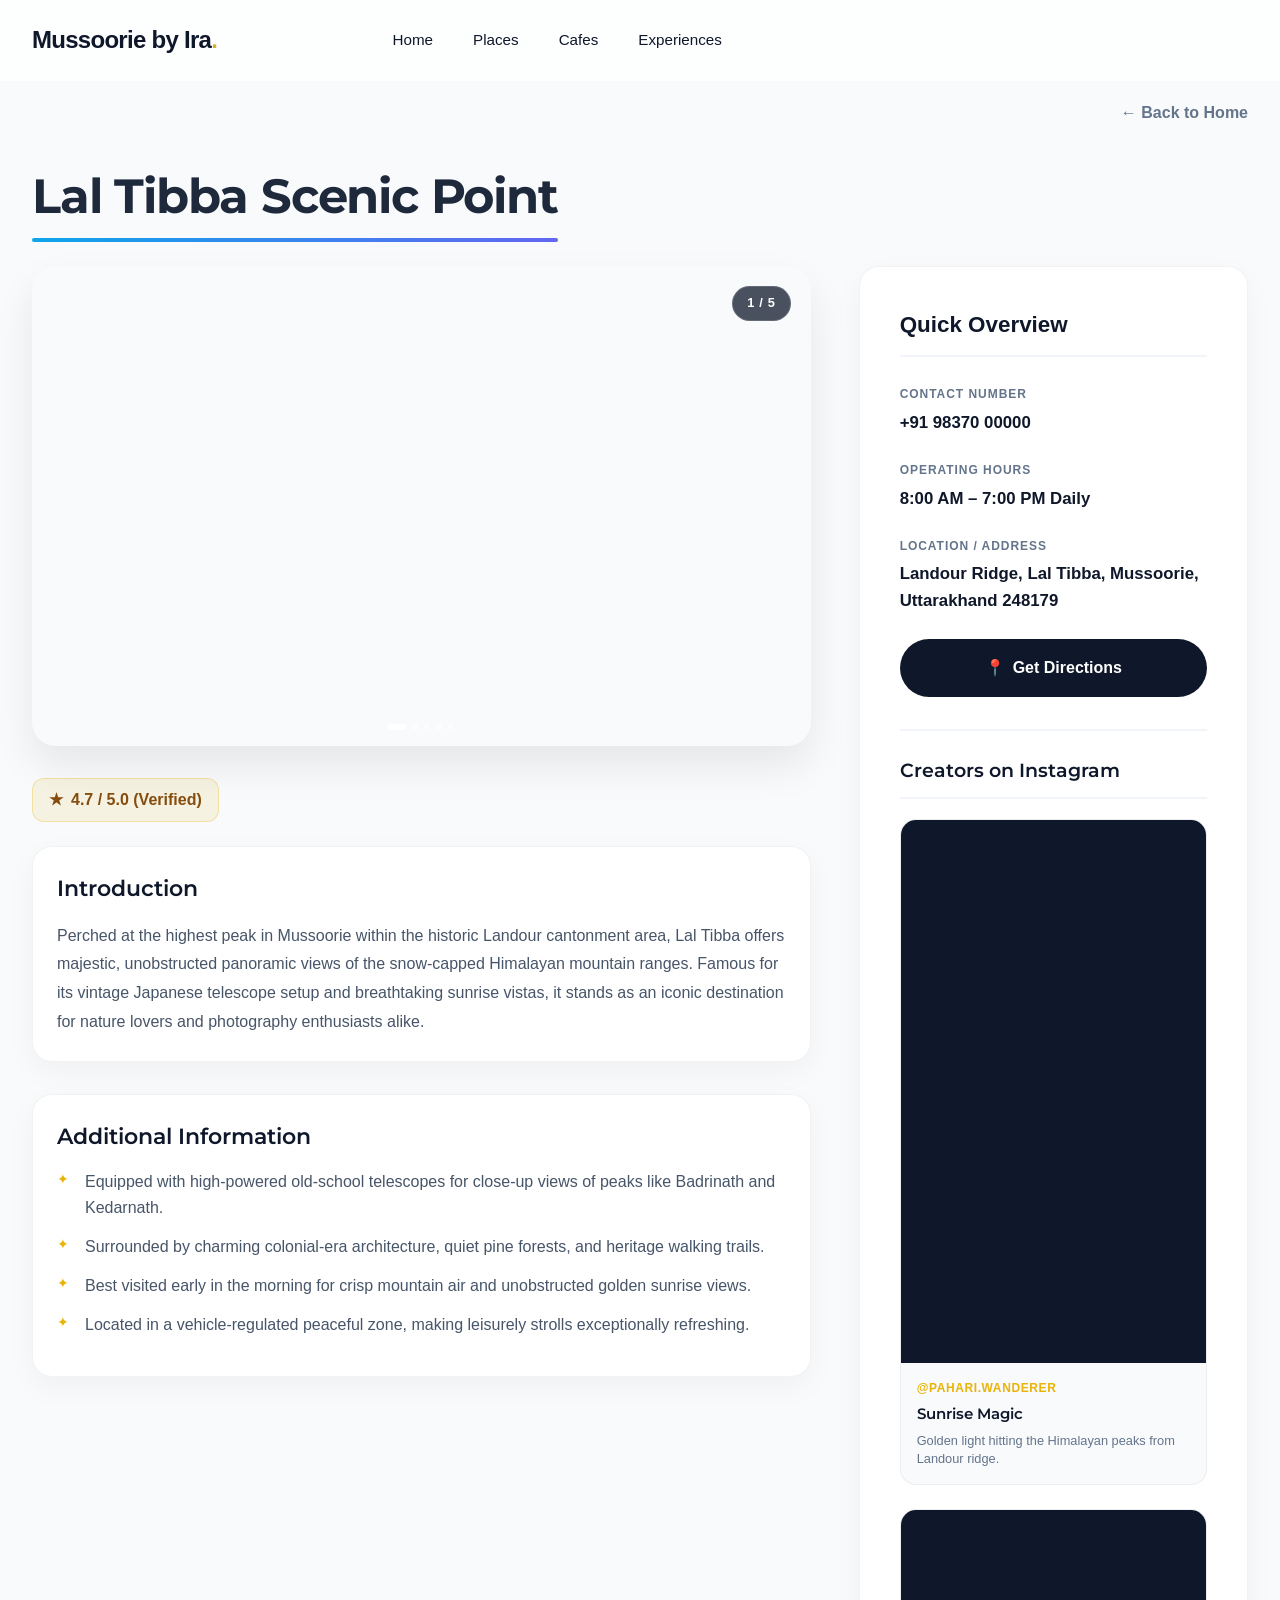
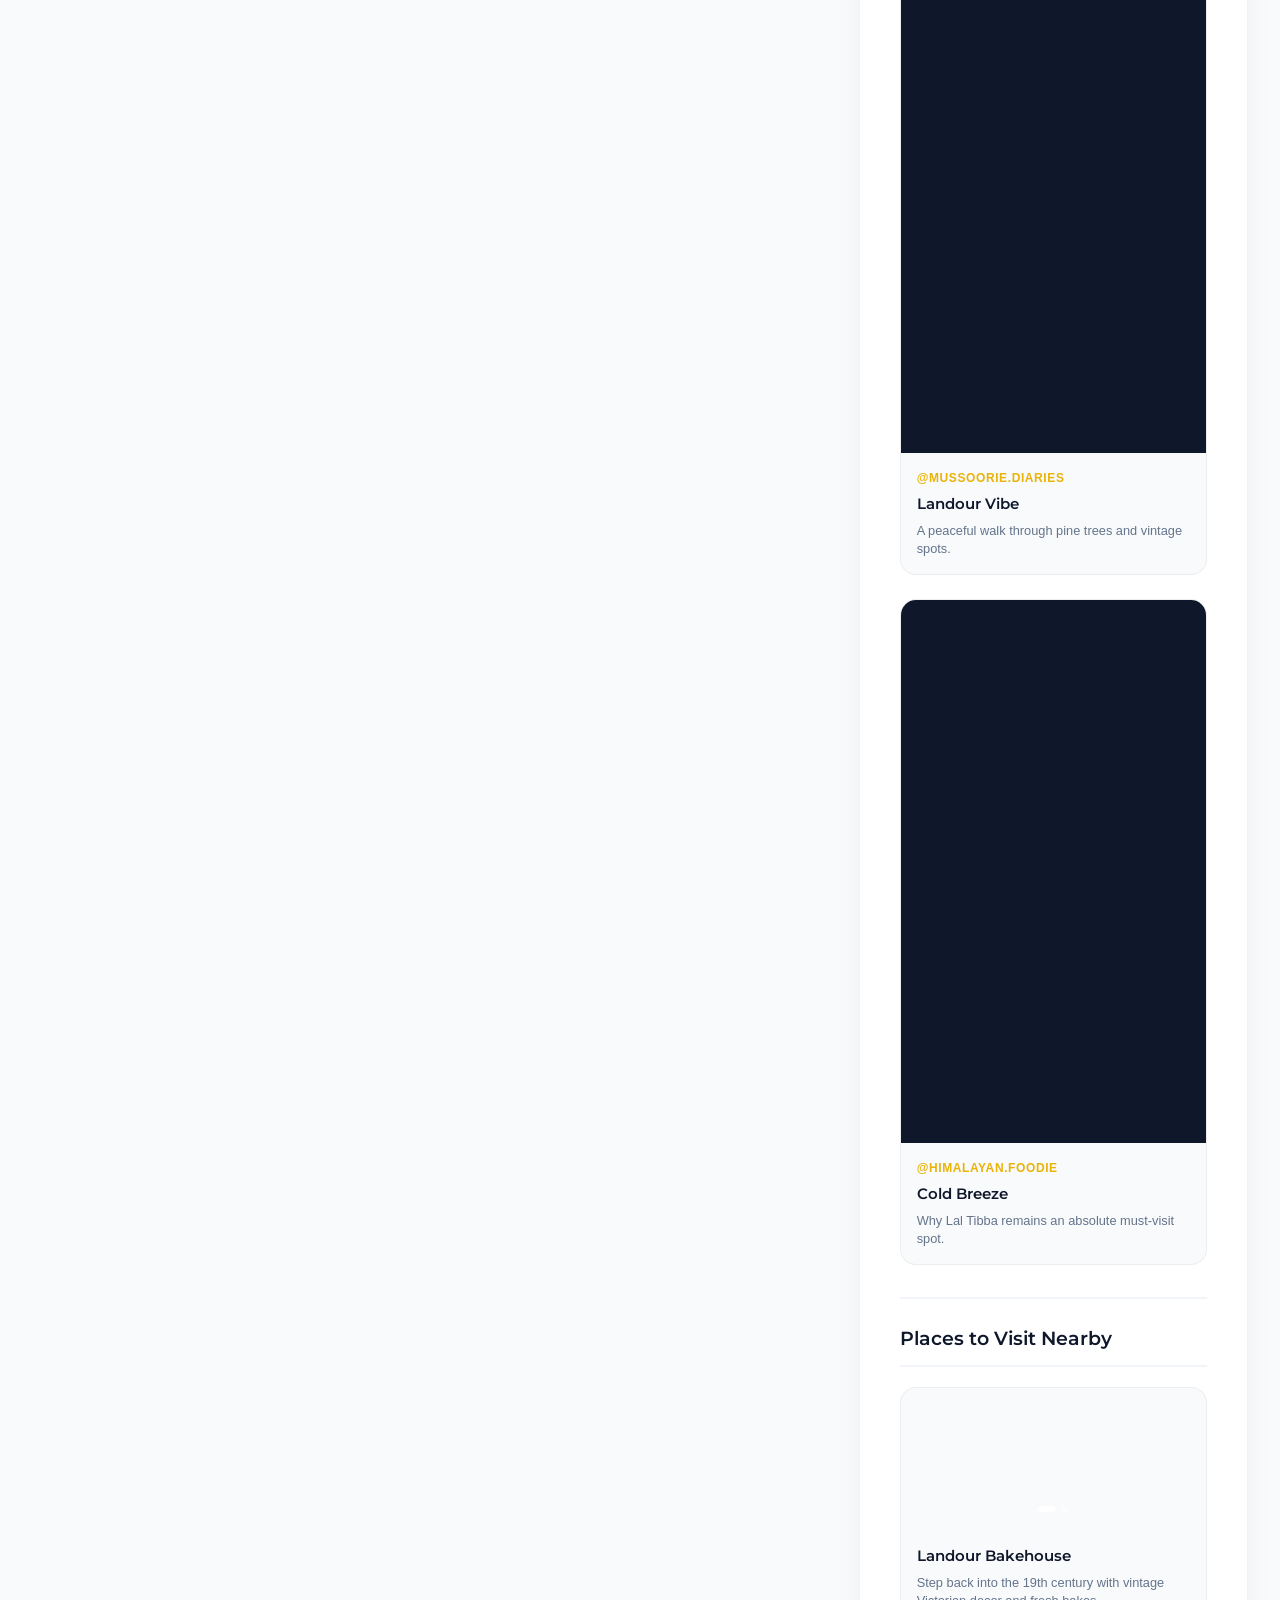
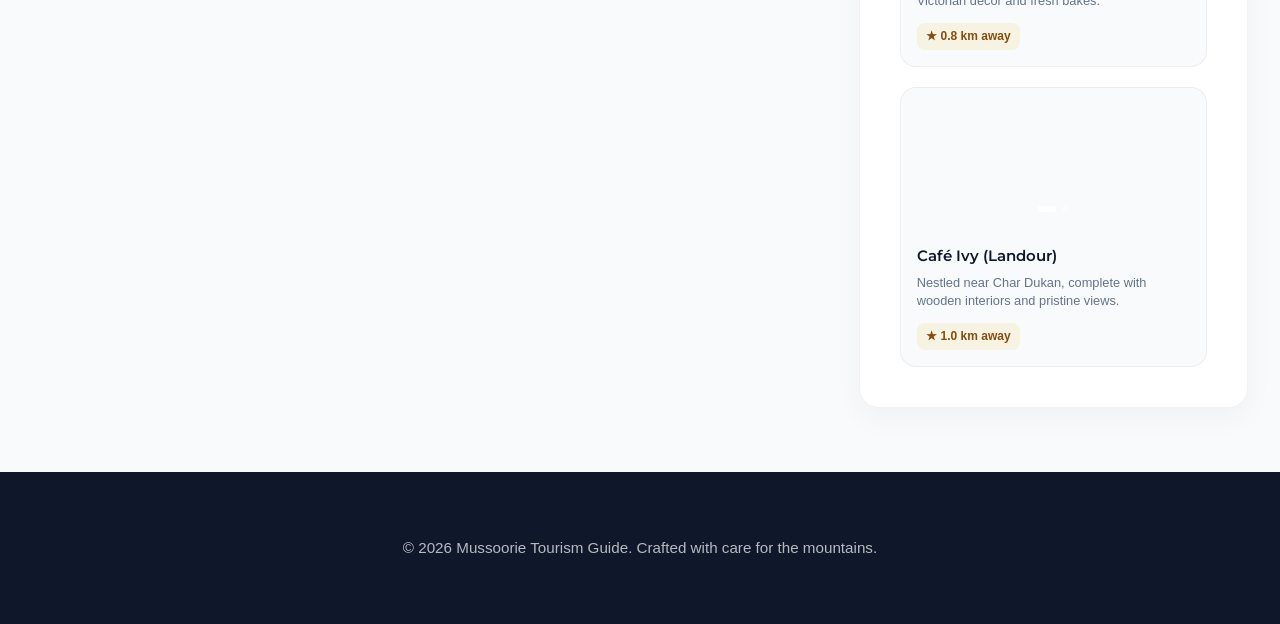
<file: lal-tibba.html>
<!DOCTYPE html>
<html lang="en">
<head>
    <meta charset="UTF-8">
    <meta name="viewport" content="width=device-width, initial-scale=1.0">
    <title>Lal Tibba Scenic Point | Mussoorie Diaries</title>
    <link rel="stylesheet" href="mbistyle.css">
    <link rel="preconnect" href="https://fonts.googleapis.com">
    <link rel="preconnect" href="https://fonts.gstatic.com" crossorigin>
    <link href="https://fonts.googleapis.com/css2?family=Caveat:wght@600;700&family=Montserrat:wght@400;500;600&display=swap" rel="stylesheet">
    <style>
        /* --- DETAIL PAGE CUSTOM STYLING --- */
        .detail-hero {
            padding-top: 100px;
            padding-bottom: 4rem;
        }

        .detail-grid {
            display: grid;
            grid-template-columns: 2fr 1fr;
            gap: 3rem;
            align-items: start;
        }

        .detail-slider-wrapper {
            position: relative;
            height: 480px;
            border-radius: 24px;
            overflow: hidden;
            box-shadow: 0 20px 40px rgba(0, 0, 0, 0.08);
            margin-bottom: 2rem;
            cursor: grab;
            user-select: none;
            -webkit-user-select: none;
        }

        .detail-slider-wrapper:active {
            cursor: grabbing;
        }

        /* Top Right Image Counter Badge */
        .slide-counter {
            position: absolute;
            top: 20px;
            right: 20px;
            background: rgba(15, 23, 42, 0.75);
            backdrop-filter: blur(8px);
            color: #ffffff;
            padding: 0.4rem 0.9rem;
            border-radius: 50px;
            font-size: 0.8rem;
            font-weight: 600;
            letter-spacing: 0.05em;
            z-index: 10;
            border: 1px solid rgba(255, 255, 255, 0.15);
            pointer-events: none;
        }

        .content-card-block {
            background: #ffffff;
            padding: 1.5rem;
            border-radius: 20px;
            box-shadow: 0 10px 30px rgba(0, 0, 0, 0.04);
            border: 1px solid rgba(0, 0, 0, 0.05);
            margin-bottom: 2rem;
        }

        .content-card-block h3 {
            font-size: 1.35rem;
            margin-bottom: 1rem;
            color: #0f172a;
            font-family: 'Montserrat', sans-serif;
            font-weight: 600;
        }

        .styled-list {
            list-style: none;
            padding: 0;
        }

        .styled-list li {
            position: relative;
            padding-left: 1.75rem;
            margin-bottom: 0.85rem;
            color: #475569;
            line-height: 1.6;
        }

        .styled-list li::before {
            content: '✦';
            position: absolute;
            left: 0;
            color: #eab308;
            font-size: 0.85rem;
        }

        .detail-info-card {
            background: #ffffff;
            border-radius: 20px;
            padding: 2.5rem;
            box-shadow: 0 10px 30px rgba(0, 0, 0, 0.04);
            border: 1px solid rgba(0, 0, 0, 0.05);
            position: sticky;
            top: 100px;
        }

        .detail-info-card h3 {
            font-size: 1.4rem;
            margin-bottom: 1.75rem;
            padding-bottom: 0.75rem;
            border-bottom: 2px solid #f1f5f9;
        }

        .info-group {
            margin-bottom: 1.5rem;
        }

        .info-group label {
            font-size: 0.75rem;
            text-transform: uppercase;
            letter-spacing: 0.08em;
            color: #64748b;
            display: block;
            margin-bottom: 0.35rem;
            font-weight: 700;
        }

        .info-group p, .info-group a {
            font-size: 1.05rem;
            font-weight: 600;
            color: #0f172a;
            text-decoration: none;
        }

        .info-group a:hover {
            color: #eab308;
        }

        .rating-badge-large {
            display: inline-flex;
            align-items: center;
            gap: 0.5rem;
            background: rgba(234, 179, 8, 0.1);
            border: 1px solid rgba(234, 179, 8, 0.3);
            padding: 0.5rem 1rem;
            border-radius: 12px;
            font-weight: 700;
            color: #854d0e;
            margin-bottom: 1.5rem;
        }

        .btn-directions {
            display: flex;
            align-items: center;
            justify-content: center;
            gap: 0.5rem;
            width: 100%;
            padding: 1rem 1.5rem;
            background: #0f172a;
            color: #ffffff;
            border-radius: 50px;
            font-weight: 600;
            transition: all 0.3s ease;
            margin-top: 1.5rem;
            text-decoration: none;
        }

        .btn-directions:hover {
            background: #eab308;
            color: #0f172a;
            transform: translateY(-2px);
        }

        .back-link {
            display: block;
            margin-left: auto;
            width: fit-content;
            margin-bottom: 2rem;
            font-weight: 600;
            color: #64748b;
            text-decoration: none;
            transition: color 0.3s ease;
        }

        .back-link:hover {
            color: #0f172a;
        }

        /* --- Influencer Videos Sidebar Styles --- */
        .sidebar-influencer-section {
            margin-top: 2rem;
            padding-top: 1.5rem;
            border-top: 2px solid #f1f5f9;
        }

        .sidebar-influencer-section h3 {
            font-size: 1.2rem;
            margin-bottom: 1.25rem;
            color: #0f172a;
            font-family: 'Montserrat', sans-serif;
            font-weight: 600;
        }

        .sidebar-influencer-grid {
            display: flex;
            flex-direction: column;
            gap: 1.5rem;
        }

        .sidebar-influencer-card {
            background: #f8fafc;
            border-radius: 16px;
            overflow: hidden;
            border: 1px solid rgba(0, 0, 0, 0.05);
            display: flex;
            flex-direction: column;
        }

        .sidebar-video-wrapper {
            position: relative;
            width: 100%;
            padding-top: 177.78%; /* 9:16 Aspect ratio for Reels */
            background: #0f172a;
        }

        .sidebar-video-wrapper iframe,
        .sidebar-video-wrapper video {
            position: absolute;
            top: 0;
            left: 0;
            width: 100%;
            height: 100%;
            object-fit: cover;
            border: none;
        }

        .sidebar-influencer-body {
            padding: 1rem;
        }

        .sidebar-influencer-handle {
            font-size: 0.75rem;
            font-weight: 700;
            color: #eab308;
            text-transform: uppercase;
            letter-spacing: 0.05em;
            margin-bottom: 0.25rem;
            display: block;
        }

        .sidebar-influencer-body h4 {
            font-size: 0.95rem;
            color: #0f172a;
            margin-bottom: 0.35rem;
            font-family: 'Montserrat', sans-serif;
            font-weight: 600;
        }

        .sidebar-influencer-body p {
            font-size: 0.8rem;
            color: #64748b;
            line-height: 1.4;
        }

        /* --- Sidebar Nearby Section Styles --- */
        .sidebar-nearby-section {
            margin-top: 2rem;
            padding-top: 1.5rem;
            border-top: 2px solid #f1f5f9;
        }

        .sidebar-nearby-section h3 {
            font-size: 1.2rem;
            margin-bottom: 1.25rem;
            color: #0f172a;
            font-family: 'Montserrat', sans-serif;
            font-weight: 600;
        }

        .sidebar-nearby-grid {
            display: flex;
            flex-direction: column;
            gap: 1.25rem;
        }

        .sidebar-nearby-card {
            background: #f8fafc;
            border-radius: 16px;
            overflow: hidden;
            border: 1px solid rgba(0, 0, 0, 0.05);
            text-decoration: none;
            display: flex;
            flex-direction: column;
            transition: transform 0.3s ease, box-shadow 0.3s ease;
        }

        .sidebar-nearby-card:hover {
            transform: translateY(-2px);
            box-shadow: 0 10px 20px rgba(0, 0, 0, 0.05);
        }

        .sidebar-nearby-img-wrapper {
            position: relative;
            height: 140px;
            width: 100%;
        }

        .sidebar-nearby-body {
            padding: 1rem;
        }

        .sidebar-nearby-body h4 {
            font-size: 0.95rem;
            color: #0f172a;
            margin-bottom: 0.35rem;
            font-family: 'Montserrat', sans-serif;
            font-weight: 600;
        }

        .sidebar-nearby-body p {
            font-size: 0.8rem;
            color: #64748b;
            line-height: 1.4;
            margin-bottom: 0.75rem;
        }

        .sidebar-nearby-tag {
            font-size: 0.75rem;
            font-weight: 700;
            color: #854d0e;
            background: rgba(234, 179, 8, 0.1);
            padding: 0.25rem 0.6rem;
            border-radius: 8px;
            display: inline-flex;
            align-items: center;
            gap: 0.3rem;
        }

        @media (max-width: 968px) {
            .detail-grid {
                grid-template-columns: 1fr;
            }
            .detail-slider-wrapper {
                height: 350px;
            }
        }
    </style>
</head>
<body>

    <header class="glass-nav">
        <div class="nav-container">
            <a href="index.html" class="logo">Mussoorie by Ira<span>.</span></a>
            <nav class="nav-links" id="navLinks">
                <a href="index.html#hero">Home</a>
                <a href="index.html#places">Places</a>
                <a href="index.html#cafes">Cafes</a>
                <a href="index.html#experiences">Experiences</a>
            </nav>
            
                <span></span>
                <span></span>
                <span></span>
            </button>
        </div>
    </header>

    <main class="detail-hero container">
        
        <a href="mbiindex.html#places" class="back-link">
            ← Back to Home
        </a>

        <h1 style="font-size: clamp(2.25rem, 4vw, 3rem); margin-bottom: 1.5rem; font-family: 'Montserrat', sans-serif; font-weight: 700; color: #1e293b; letter-spacing: -0.025em; position: relative; display: inline-block; padding-bottom: 0.5rem;">
            Lal Tibba Scenic Point
            <span style="position: absolute; bottom: 0; left: 0; width: 100%; height: 4px; background: linear-gradient(to right, #0ea5e9, #6366f1); border-radius: 9999px;"></span>
            </h1>

        <div class="detail-grid">
            
            <div>
                <div class="detail-slider-wrapper multi-slider" data-card-slider data-auto-slide="3000" data-ping-pong="true">
                    <div class="slide-counter"><span class="current-slide">1</span> / <span class="total-slides">5</span></div>
                    <div class="slide-img active" style="background-image: url('https://images.unsplash.com/photo-1626621341517-bbf3d9990a23?auto=format&fit=crop&w=1200&q=80');"></div>
                    <div class="slide-img" style="background-image: url('https://images.unsplash.com/photo-1542314831-068cd1dbfeeb?auto=format&fit=crop&w=1200&q=80');"></div>
                    <div class="slide-img" style="background-image: url('https://images.unsplash.com/photo-1554118811-1e0d58224f24?auto=format&fit=crop&w=1200&q=80');"></div>
                    <div class="slide-img" style="background-image: url('https://images.unsplash.com/photo-1501339847302-ac426a4a7cbb?auto=format&fit=crop&w=1200&q=80');"></div>
                    <div class="slide-img" style="background-image: url('https://images.unsplash.com/photo-1464822759023-fed622ff2c3b?auto=format&fit=crop&w=1200&q=80');"></div>
                    <div class="card-slider-dots">
                        <span class="card-dot active"></span>
                        <span class="card-dot"></span>
                        <span class="card-dot"></span>
                        <span class="card-dot"></span>
                        <span class="card-dot"></span>
                    </div>
                </div>

                <div class="rating-badge-large">
                    <span>★</span> 4.7 / 5.0 (Verified)
                </div>
                
                <div class="content-card-block">
                    <h3>Introduction</h3>
                    <p style="color: #475569; line-height: 1.8;">
                        Perched at the highest peak in Mussoorie within the historic Landour cantonment area, Lal Tibba offers majestic, unobstructed panoramic views of the snow-capped Himalayan mountain ranges. Famous for its vintage Japanese telescope setup and breathtaking sunrise vistas, it stands as an iconic destination for nature lovers and photography enthusiasts alike.
                    </p>
                </div>

                <div class="content-card-block">
                    <h3>Additional Information</h3>
                    <ul class="styled-list">
                        <li>Equipped with high-powered old-school telescopes for close-up views of peaks like Badrinath and Kedarnath.</li>
                        <li>Surrounded by charming colonial-era architecture, quiet pine forests, and heritage walking trails.</li>
                        <li>Best visited early in the morning for crisp mountain air and unobstructed golden sunrise views.</li>
                        <li>Located in a vehicle-regulated peaceful zone, making leisurely strolls exceptionally refreshing.</li>
                    </ul>
                </div>
            </div>

            <div>
                <div class="detail-info-card">
                    <h3>Quick Overview</h3>
                    
                    <div class="info-group">
                        <label>Contact Number</label>
                        <a href="tel:+919837000000">+91 98370 00000</a>
                    </div>

                    <div class="info-group">
                        <label>Operating Hours</label>
                        <p>8:00 AM – 7:00 PM Daily</p>
                    </div>

                    <div class="info-group">
                        <label>Location / Address</label>
                        <p>Landour Ridge, Lal Tibba, Mussoorie, Uttarakhand 248179</p>
                    </div>

                    <a href="https://maps.google.com/?q=Lal+Tibba+Mussoorie" target="_blank" class="btn-directions">
                        <span>📍</span> Get Directions
                    </a>

                    <div class="sidebar-influencer-section">
                        <h3>Creators on Instagram</h3>
                        <div class="sidebar-influencer-grid">
                            <div class="sidebar-influencer-card">
                                <div class="sidebar-video-wrapper">
                                    <iframe src="https://www.instagram.com/p/C-example1/embed" allowfullscreen></iframe>
                                </div>
                                <div class="sidebar-influencer-body">
                                    <span class="sidebar-influencer-handle">@pahari.wanderer</span>
                                    <h4>Sunrise Magic</h4>
                                    <p>Golden light hitting the Himalayan peaks from Landour ridge.</p>
                                </div>
                            </div>

                            <div class="sidebar-influencer-card">
                                <div class="sidebar-video-wrapper">
                                    <iframe src="https://www.instagram.com/p/C-example2/embed" allowfullscreen></iframe>
                                </div>
                                <div class="sidebar-influencer-body">
                                    <span class="sidebar-influencer-handle">@mussoorie.diaries</span>
                                    <h4>Landour Vibe</h4>
                                    <p>A peaceful walk through pine trees and vintage spots.</p>
                                </div>
                            </div>

                            <div class="sidebar-influencer-card">
                                <div class="sidebar-video-wrapper">
                                    <iframe src="https://www.instagram.com/p/C-example3/embed" allowfullscreen></iframe>
                                </div>
                                <div class="sidebar-influencer-body">
                                    <span class="sidebar-influencer-handle">@himalayan.foodie</span>
                                    <h4>Cold Breeze</h4>
                                    <p>Why Lal Tibba remains an absolute must-visit spot.</p>
                                </div>
                            </div>
                        </div>
                    </div>

                    <!-- Places to Visit Nearby Section Added After Instagram Videos -->
                    <div class="sidebar-nearby-section">
                        <h3>Places to Visit Nearby</h3>
                        <div class="sidebar-nearby-grid">
                            <a href="landour-bakehouse.html" class="sidebar-nearby-card card-link" data-card-slider>
                                <div class="sidebar-nearby-img-wrapper multi-slider">
                                    <div class="slide-img active" style="background-image: url('https://images.unsplash.com/photo-1554118811-1e0d58224f24?auto=format&fit=crop&w=600&q=80');"></div>
                                    <div class="slide-img" style="background-image: url('https://images.unsplash.com/photo-1501339847302-ac426a4a7cbb?auto=format&fit=crop&w=600&q=80');"></div>
                                    <div class="card-slider-dots">
                                        <span class="card-dot active"></span>
                                        <span class="card-dot"></span>
                                    </div>
                                </div>
                                <div class="sidebar-nearby-body">
                                    <h4>Landour Bakehouse</h4>
                                    <p>Step back into the 19th century with vintage Victorian decor and fresh bakes.</p>
                                    <span class="sidebar-nearby-tag">★ 0.8 km away</span>
                                </div>
                            </a>

                            <a href="cafe-ivy.html" class="sidebar-nearby-card card-link" data-card-slider>
                                <div class="sidebar-nearby-img-wrapper multi-slider">
                                    <div class="slide-img active" style="background-image: url('https://images.unsplash.com/photo-1442512595331-e89e73853f31?auto=format&fit=crop&w=600&q=80');"></div>
                                    <div class="slide-img" style="background-image: url('https://images.unsplash.com/photo-1594897030264-ab7d87efc473?auto=format&fit=crop&w=600&q=80');"></div>
                                    <div class="card-slider-dots">
                                        <span class="card-dot active"></span>
                                        <span class="card-dot"></span>
                                    </div>
                                </div>
                                <div class="sidebar-nearby-body">
                                    <h4>Café Ivy (Landour)</h4>
                                    <p>Nestled near Char Dukan, complete with wooden interiors and pristine views.</p>
                                    <span class="sidebar-nearby-tag">★ 1.0 km away</span>
                                </div>
                            </a>
                        </div>
                    </div>

                </div>
            </div>

        </div>

    </main>

    <footer>
        <div class="container">
            <p>© 2026 Mussoorie Tourism Guide. Crafted with care for the mountains.</p>
        </div>
    </footer>

    <script>
        document.addEventListener('DOMContentLoaded', () => {
            const sliders = document.querySelectorAll('[data-card-slider]');

            sliders.forEach(slider => {
                const slides = slider.querySelectorAll('.slide-img');
                const dots = slider.querySelectorAll('.card-dot, .card-slider-dots span');
                const counterCurrent = slider.querySelector('.current-slide');
                const totalSlidesEl = slider.querySelector('.total-slides');
                
                if (totalSlidesEl) {
                    totalSlidesEl.textContent = slides.length;
                }

                if (slides.length <= 1) return;

                let currentIndex = 0;
                let direction = 1; // 1 for forward, -1 for reverse
                let autoSlideInterval = null;
                const intervalTime = parseInt(slider.getAttribute('data-auto-slide')) || 3000;
                const isPingPong = slider.getAttribute('data-ping-pong') === 'true';

                function goToSlide(index) {
                    slides[currentIndex].classList.remove('active');
                    if (dots[currentIndex]) dots[currentIndex].classList.remove('active');

                    currentIndex = index;

                    slides[currentIndex].classList.add('active');
                    if (dots[currentIndex]) dots[currentIndex].classList.add('active');

                    if (counterCurrent) {
                        counterCurrent.textContent = currentIndex + 1;
                    }
                }

                function nextSlide() {
                    if (isPingPong) {
                        if (currentIndex + direction >= slides.length) {
                            direction = -1;
                        } else if (currentIndex + direction < 0) {
                            direction = 1;
                        }
                        goToSlide(currentIndex + direction);
                    } else {
                        let nextIndex = (currentIndex + 1) % slides.length;
                        goToSlide(nextIndex);
                    }
                }

                function startAutoSlide() {
                    if (autoSlideInterval) clearInterval(autoSlideInterval);
                    autoSlideInterval = setInterval(nextSlide, intervalTime);
                }

                function stopAutoSlide() {
                    if (autoSlideInterval) {
                        clearInterval(autoSlideInterval);
                        autoSlideInterval = null;
                    }
                }

                // Initialize auto slide
                startAutoSlide();

                // Pause on hover
                slider.addEventListener('mouseenter', stopAutoSlide);
                slider.addEventListener('mouseleave', startAutoSlide);

                // Manual Drag / Swipe support
                let startX = 0;
                let isDragging = false;

                slider.addEventListener('mousedown', (e) => {
                    isDragging = true;
                    startX = e.clientX;
                    stopAutoSlide();
                });

                window.addEventListener('mouseup', () => {
                    if (isDragging) {
                        isDragging = false;
                        startAutoSlide();
                    }
                });

                slider.addEventListener('mousemove', (e) => {
                    if (!isDragging) return;
                    const currentX = e.clientX;
                    const diff = startX - currentX;

                    if (Math.abs(diff) > 50) {
                        if (diff > 0) {
                            // Swiped Left -> Next Slide
                            let nextIndex = isPingPong ? 
                                (currentIndex + 1 < slides.length ? currentIndex + 1 : currentIndex) : 
                                (currentIndex + 1) % slides.length;
                            if(isPingPong && currentIndex === slides.length - 1) direction = -1;
                            goToSlide(nextIndex);
                        } else {
                            // Swiped Right -> Previous Slide
                            let prevIndex = isPingPong ? 
                                (currentIndex - 1 >= 0 ? currentIndex - 1 : currentIndex) : 
                                (currentIndex - 1 + slides.length) % slides.length;
                            if(isPingPong && currentIndex === 0) direction = 1;
                            goToSlide(prevIndex);
                        }
                        isDragging = false; // reset to prevent multi-triggering per drag
                    }
                });

                // Touch support for Mobile
                slider.addEventListener('touchstart', (e) => {
                    startX = e.touches[0].clientX;
                    stopAutoSlide();
                });

                slider.addEventListener('touchend', (e) => {
                    const endX = e.changedTouches[0].clientX;
                    const diff = startX - endX;

                    if (Math.abs(diff) > 40) {
                        if (diff > 0) {
                            let nextIndex = isPingPong ? 
                                (currentIndex + 1 < slides.length ? currentIndex + 1 : currentIndex) : 
                                (currentIndex + 1) % slides.length;
                            goToSlide(nextIndex);
                        } else {
                            let prevIndex = isPingPong ? 
                                (currentIndex - 1 >= 0 ? currentIndex - 1 : currentIndex) : 
                                (currentIndex - 1 + slides.length) % slides.length;
                            goToSlide(prevIndex);
                        }
                    }
                    startAutoSlide();
                });
            });
        });
    </script>
</body>
</html>
</file>
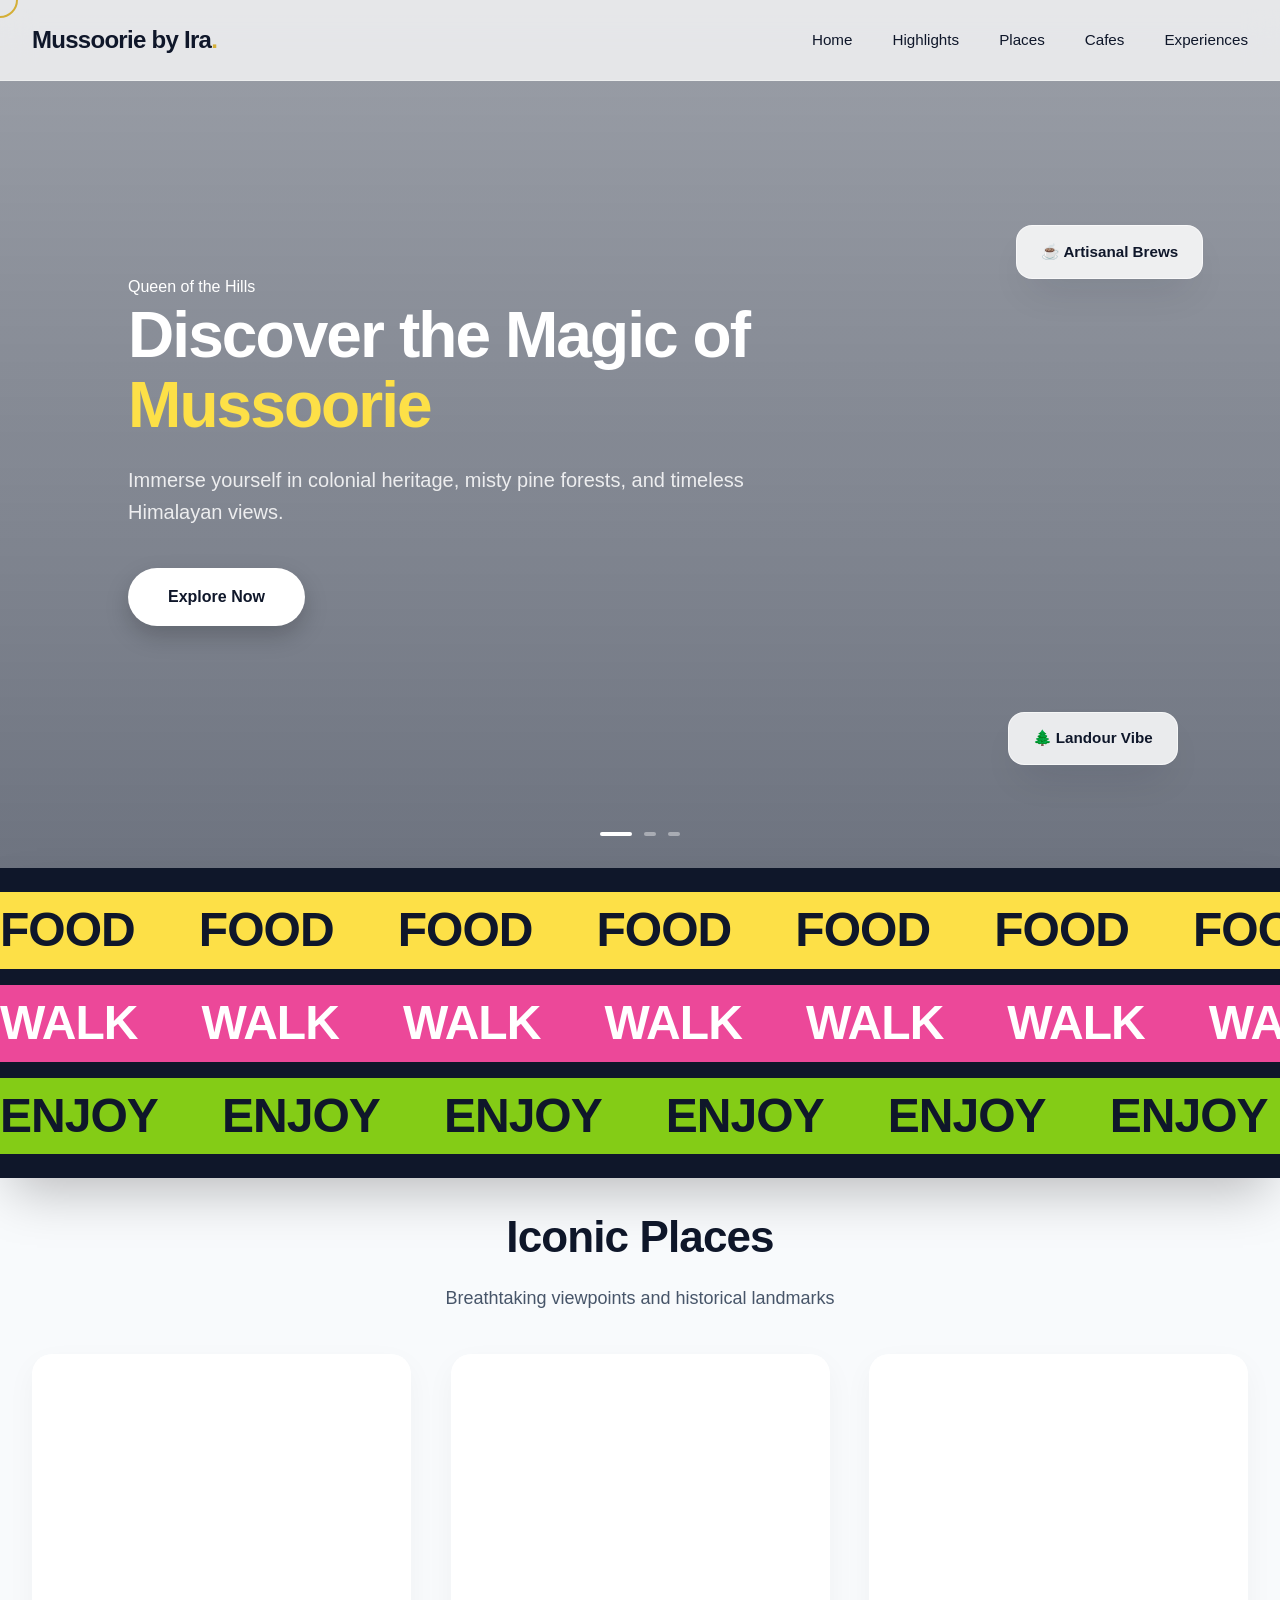
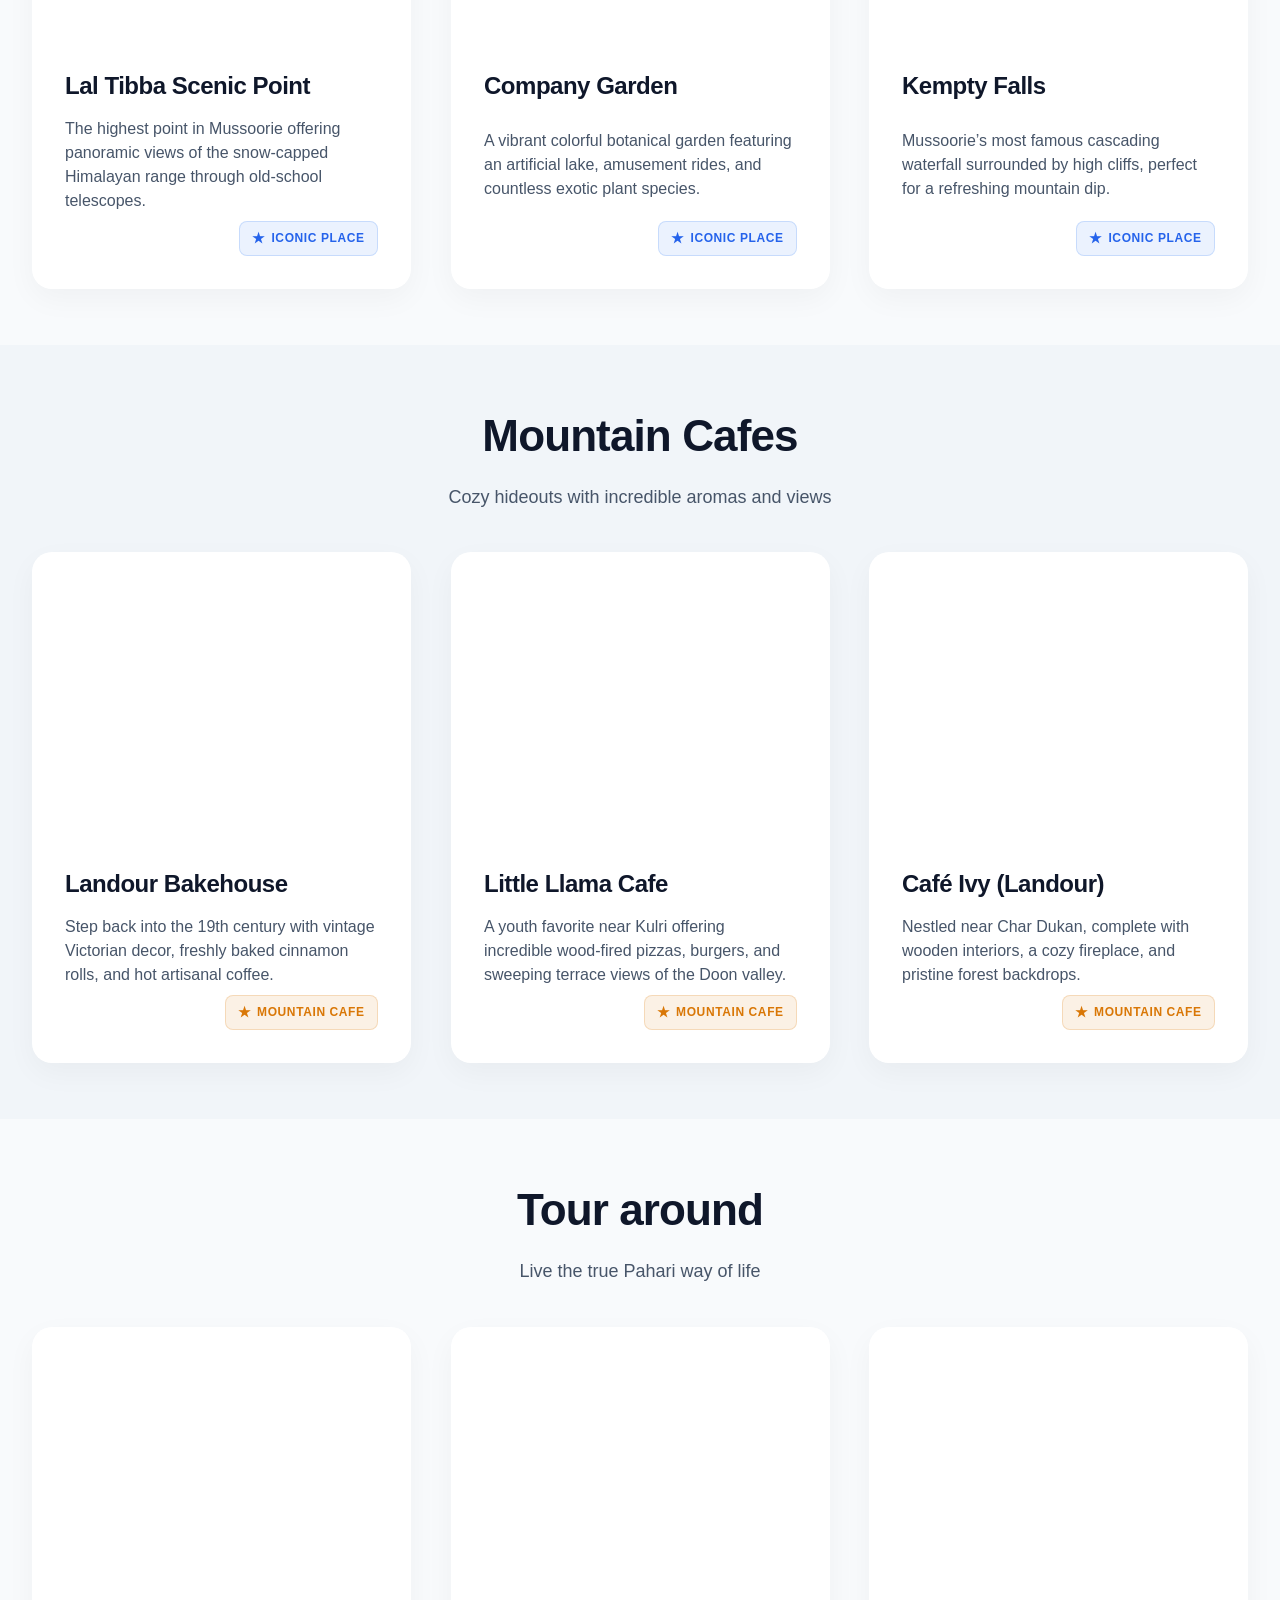
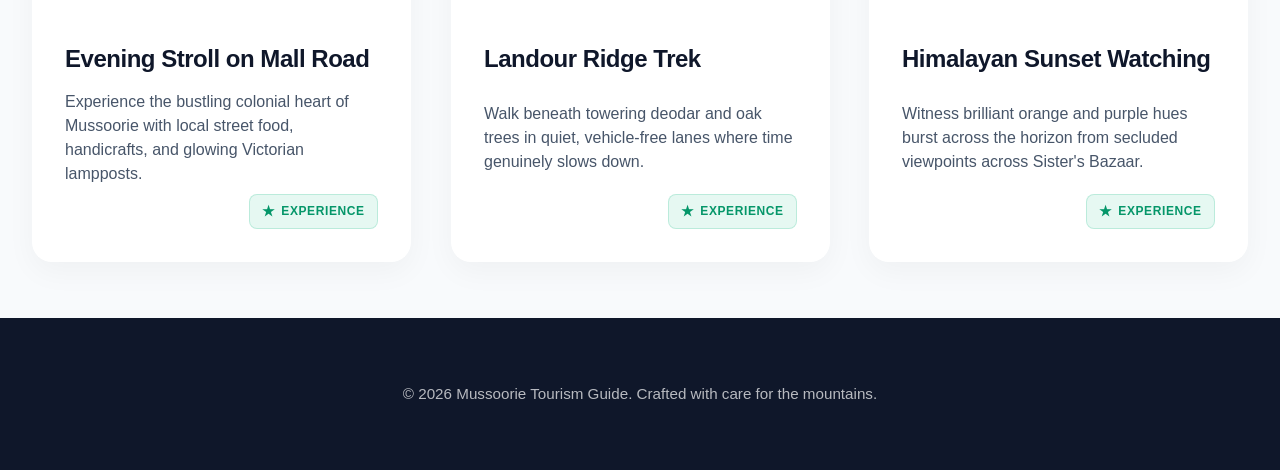
<file: mbiindex.html>
<!DOCTYPE html>
<html lang="en">
<head>
    <meta charset="UTF-8">
    <meta name="viewport" content="width=device-width, initial-scale=1.0">
    <title>Mussoorie Diaries | Queen of the Hills</title>
    <link rel="stylesheet" href="mbistyle.css">
    <!-- Google Fonts: Caveat & Montserrat for custom branding -->
    <link rel="preconnect" href="https://fonts.googleapis.com">
    <link rel="preconnect" href="https://fonts.gstatic.com" crossorigin>
    <link href="https://fonts.googleapis.com/css2?family=Caveat:wght@600;700&family=Montserrat:wght@400;500;600&display=swap" rel="stylesheet">
</head>
<body>

    <!-- Header / Navigation -->
    <header class="glass-nav">
        <div class="nav-container">
            <a href="index.html" class="logo">Mussoorie by Ira<span>.</span></a>
            <nav class="nav-links" id="navLinks">
                <a href="#hero">Home</a>
                <a href="#highlights">Highlights</a>
                <a href="#places">Places</a>
                <a href="#cafes">Cafes</a>
                <a href="#experiences">Experiences</a>
            </nav>
            <button class="menu-toggle" id="menuToggle" aria-label="Toggle Navigation">
                <span></span>
                <span></span>
                <span></span>
            </button>
        </div>
    </header>

    <!-- Extravagant Hero Automated Banner Slider -->
    <section id="hero" class="hero-slider-section">
        <div class="hero-slide active" style="background-image: linear-gradient(rgba(15, 23, 42, 0.4), rgba(15, 23, 42, 0.6)), url('https://images.unsplash.com/photo-1626621341517-bbf3d9990a23?auto=format&fit=crop&w=1600&q=80');">
            <div class="hero-content">
                <span class="badge">Queen of the Hills</span>
                <h1>Discover the Magic of <em>Mussoorie</em></h1>
                <p>Immerse yourself in colonial heritage, misty pine forests, and timeless Himalayan views.</p>
                <div class="hero-btns">
                    <a href="#places" class="btn-primary">Explore Now</a>
                </div>
            </div>
        </div>
        <div class="hero-slide" style="background-image: linear-gradient(rgba(15, 23, 42, 0.4), rgba(15, 23, 42, 0.6)), url('https://images.unsplash.com/photo-1542314831-068cd1dbfeeb?auto=format&fit=crop&w=1600&q=80');">
            <div class="hero-content">
                <span class="badge">Colonial Heritage</span>
                <h1>Stroll Down Historic <em>Mall Road</em></h1>
                <p>Experience glowing Victorian lampposts, local handicrafts, and iconic mountain eateries.</p>
                <div class="hero-btns">
                    <a href="#experiences" class="btn-primary">View Experiences</a>
                </div>
            </div>
        </div>
        <div class="hero-slide" style="background-image: linear-gradient(rgba(15, 23, 42, 0.4), rgba(15, 23, 42, 0.6)), url('https://images.unsplash.com/photo-1554118811-1e0d58224f24?auto=format&fit=crop&w=1600&q=80');">
            <div class="hero-content">
                <span class="badge">Artisanal Retreats</span>
                <h1>Cozy Up in <em>Landour Cafes</em></h1>
                <p>Sip hot cinnamon brews and organic coffee wrapped in high-altitude pine backdrops.</p>
                <div class="hero-btns">
                    <a href="#cafes" class="btn-primary">Discover Cafes</a>
                </div>
            </div>
        </div>

        <!-- Slider Pagination Dots -->
        <div class="slider-dots">
            <span class="dot active" data-slide="0"></span>
            <span class="dot" data-slide="1"></span>
            <span class="dot" data-slide="2"></span>
        </div>

        <div class="floating-badge card-1">🌲 Landour Vibe</div>
        <div class="floating-badge card-2">☕ Artisanal Brews</div>
    </section>

    <!-- Large Pop-Style Tri-Marquee Highlights Section -->
    <div id="highlights" class="marquee-container-wrapper">
        <!-- Marquee 1: Left to Right, Vibrant Yellow -->
        <div class="marquee-section marquee-pop-1">
            <div class="marquee-track marquee-ltr">
                <div class="marquee-item">Food</div>
                <div class="marquee-item">Food</div>
                <div class="marquee-item">Food</div>
                <div class="marquee-item">Food</div>
                <div class="marquee-item">Food</div>
                <div class="marquee-item">Food</div>
                <div class="marquee-item">Food</div>
                <div class="marquee-item">Food</div>
                <div class="marquee-item">Food</div>
                <div class="marquee-item">Food</div>
            </div>
        </div>

        <!-- Marquee 2: Right to Left, Electric Pink -->
        <div class="marquee-section marquee-pop-2">
            <div class="marquee-track marquee-rtl">
                <div class="marquee-item">Walk</div>
                <div class="marquee-item">Walk</div>
                <div class="marquee-item">Walk</div>
                <div class="marquee-item">Walk</div>
                <div class="marquee-item">Walk</div>
                <div class="marquee-item">Walk</div>
                <div class="marquee-item">Walk</div>
                <div class="marquee-item">Walk</div>
                <div class="marquee-item">Walk</div>
                <div class="marquee-item">Walk</div>
            </div>
        </div>

        <!-- Marquee 3: Left to Right, Neon Lime/Green -->
        <div class="marquee-section marquee-pop-3">
            <div class="marquee-track marquee-ltr">
                <div class="marquee-item">Enjoy</div>
                <div class="marquee-item">Enjoy</div>
                <div class="marquee-item">Enjoy</div>
                <div class="marquee-item">Enjoy</div>
                <div class="marquee-item">Enjoy</div>
                <div class="marquee-item">Enjoy</div>
                <div class="marquee-item">Enjoy</div>
                <div class="marquee-item">Enjoy</div>
            </div>
        </div>
    </div>

    <!-- Places to Visit Section -->
    <section id="places" class="container section-padding">
        <div class="container">
            <div class="section-header reveal">
                <h2>Iconic Places</h2>
                <p>Breathtaking viewpoints and historical landmarks</p>
            </div>
            <div class="grid">
                <a href="lal-tibba.html" class="card reveal card-link" data-card-slider>
                    <div class="card-img-wrapper multi-slider">
                        <div class="slide-img active" style="background-image: url('https://images.unsplash.com/photo-1626621341517-bbf3d9990a23?auto=format&fit=crop&w=600&q=80');"></div>
                        <div class="slide-img" style="background-image: url('https://images.unsplash.com/photo-1542314831-068cd1dbfeeb?auto=format&fit=crop&w=600&q=80');"></div>
                        <div class="slide-img" style="background-image: url('https://images.unsplash.com/photo-1554118811-1e0d58224f24?auto=format&fit=crop&w=600&q=80');"></div>
                        <div class="slide-img" style="background-image: url('https://images.unsplash.com/photo-1501339847302-ac426a4a7cbb?auto=format&fit=crop&w=600&q=80');"></div>
                        <div class="slide-img" style="background-image: url('https://images.unsplash.com/photo-1464822759023-fed622ff2c3b?auto=format&fit=crop&w=600&q=80');"></div>
                        <div class="card-slider-dots">
                            <span class="card-dot active"></span>
                            <span class="card-dot"></span>
                            <span class="card-dot"></span>
                            <span class="card-dot"></span>
                            <span class="card-dot"></span>
                        </div>
                    </div>
                    <div class="card-body">
                        <h3>Lal Tibba Scenic Point</h3>
                        <p>The highest point in Mussoorie offering panoramic views of the snow-capped Himalayan range through old-school telescopes.</p>
                        <div class="card-category-tag tag-place">
                            <span class="tag-star">★</span>
                            <span class="tag-text">Iconic Place</span>
                        </div>
                    </div>
                </a>
                
                <a href="company-garden.html" class="card reveal card-link" data-card-slider>
                    <div class="card-img-wrapper multi-slider">
                        <div class="slide-img active" style="background-image: url('https://images.unsplash.com/photo-1594897030264-ab7d87efc473?auto=format&fit=crop&w=600&q=80');"></div>
                        <div class="slide-img" style="background-image: url('https://images.unsplash.com/photo-1582510003544-4d00b7f74220?auto=format&fit=crop&w=600&q=80');"></div>
                        <div class="slide-img" style="background-image: url('https://images.unsplash.com/photo-1442512595331-e89e73853f31?auto=format&fit=crop&w=600&q=80');"></div>
                        <div class="slide-img" style="background-image: url('https://images.unsplash.com/photo-1506744038136-46273834b3fb?auto=format&fit=crop&w=600&q=80');"></div>
                        <div class="slide-img" style="background-image: url('https://images.unsplash.com/photo-1626621341517-bbf3d9990a23?auto=format&fit=crop&w=600&q=80');"></div>
                        <div class="card-slider-dots">
                            <span class="card-dot active"></span>
                            <span class="card-dot"></span>
                            <span class="card-dot"></span>
                            <span class="card-dot"></span>
                            <span class="card-dot"></span>
                        </div>
                    </div>
                    <div class="card-body">
                        <h3>Company Garden</h3>
                        <p>A vibrant colorful botanical garden featuring an artificial lake, amusement rides, and countless exotic plant species.</p>
                        <div class="card-category-tag tag-place">
                            <span class="tag-star">★</span>
                            <span class="tag-text">Iconic Place</span>
                        </div>
                    </div>
                </a>

                <a href="kempty-falls.html" class="card reveal card-link" data-card-slider>
                    <div class="card-img-wrapper multi-slider">
                        <div class="slide-img active" style="background-image: url('https://images.unsplash.com/photo-1582510003544-4d00b7f74220?auto=format&fit=crop&w=600&q=80');"></div>
                        <div class="slide-img" style="background-image: url('https://images.unsplash.com/photo-1554118811-1e0d58224f24?auto=format&fit=crop&w=600&q=80');"></div>
                        <div class="slide-img" style="background-image: url('https://images.unsplash.com/photo-1501339847302-ac426a4a7cbb?auto=format&fit=crop&w=600&q=80');"></div>
                        <div class="slide-img" style="background-image: url('https://images.unsplash.com/photo-1464822759023-fed622ff2c3b?auto=format&fit=crop&w=600&q=80');"></div>
                        <div class="slide-img" style="background-image: url('https://images.unsplash.com/photo-1594897030264-ab7d87efc473?auto=format&fit=crop&w=600&q=80');"></div>
                        <div class="card-slider-dots">
                            <span class="card-dot active"></span>
                            <span class="card-dot"></span>
                            <span class="card-dot"></span>
                            <span class="card-dot"></span>
                            <span class="card-dot"></span>
                        </div>
                    </div>
                    <div class="card-body">
                        <h3>Kempty Falls</h3>
                        <p>Mussoorie’s most famous cascading waterfall surrounded by high cliffs, perfect for a refreshing mountain dip.</p>
                        <div class="card-category-tag tag-place">
                            <span class="tag-star">★</span>
                            <span class="tag-text">Iconic Place</span>
                        </div>
                    </div>
                </a>
            </div>
        </div>
    </section>

    <!-- Cafes Section -->
    <section id="cafes" class="bg-alt section-padding">
        <div class="container">
            <div class="section-header reveal">
                <h2>Mountain Cafes</h2>
                <p>Cozy hideouts with incredible aromas and views</p>
            </div>
            <div class="grid">
                <a href="landour-bakehouse.html" class="card reveal card-link" data-card-slider>
                    <div class="card-img-wrapper multi-slider">
                        <div class="slide-img active" style="background-image: url('https://images.unsplash.com/photo-1554118811-1e0d58224f24?auto=format&fit=crop&w=600&q=80');"></div>
                        <div class="slide-img" style="background-image: url('https://images.unsplash.com/photo-1501339847302-ac426a4a7cbb?auto=format&fit=crop&w=600&q=80');"></div>
                        <div class="slide-img" style="background-image: url('https://images.unsplash.com/photo-1442512595331-e89e73853f31?auto=format&fit=crop&w=600&q=80');"></div>
                        <div class="slide-img" style="background-image: url('https://images.unsplash.com/photo-1626621341517-bbf3d9990a23?auto=format&fit=crop&w=600&q=80');"></div>
                        <div class="slide-img" style="background-image: url('https://images.unsplash.com/photo-1542314831-068cd1dbfeeb?auto=format&fit=crop&w=600&q=80');"></div>
                        <div class="card-slider-dots">
                            <span class="card-dot active"></span>
                            <span class="card-dot"></span>
                            <span class="card-dot"></span>
                            <span class="card-dot"></span>
                            <span class="card-dot"></span>
                        </div>
                    </div>
                    <div class="card-body">
                        <h3>Landour Bakehouse</h3>
                        <p>Step back into the 19th century with vintage Victorian decor, freshly baked cinnamon rolls, and hot artisanal coffee.</p>
                        <div class="card-category-tag tag-cafe">
                            <span class="tag-star">★</span>
                            <span class="tag-text">Mountain Cafe</span>
                        </div>
                    </div>
                </a>

                <a href="little-llama.html" class="card reveal card-link" data-card-slider>
                    <div class="card-img-wrapper multi-slider">
                        <div class="slide-img active" style="background-image: url('https://images.unsplash.com/photo-1501339847302-ac426a4a7cbb?auto=format&fit=crop&w=600&q=80');"></div>
                        <div class="slide-img" style="background-image: url('https://images.unsplash.com/photo-1442512595331-e89e73853f31?auto=format&fit=crop&w=600&q=80');"></div>
                        <div class="slide-img" style="background-image: url('https://images.unsplash.com/photo-1582510003544-4d00b7f74220?auto=format&fit=crop&w=600&q=80');"></div>
                        <div class="slide-img" style="background-image: url('https://images.unsplash.com/photo-1464822759023-fed622ff2c3b?auto=format&fit=crop&w=600&q=80');"></div>
                        <div class="slide-img" style="background-image: url('https://images.unsplash.com/photo-1554118811-1e0d58224f24?auto=format&fit=crop&w=600&q=80');"></div>
                        <div class="card-slider-dots">
                            <span class="card-dot active"></span>
                            <span class="card-dot"></span>
                            <span class="card-dot"></span>
                            <span class="card-dot"></span>
                            <span class="card-dot"></span>
                        </div>
                    </div>
                    <div class="card-body">
                        <h3>Little Llama Cafe</h3>
                        <p>A youth favorite near Kulri offering incredible wood-fired pizzas, burgers, and sweeping terrace views of the Doon valley.</p>
                        <div class="card-category-tag tag-cafe">
                            <span class="tag-star">★</span>
                            <span class="tag-text">Mountain Cafe</span>
                        </div>
                    </div>
                </a>

                <a href="cafe-ivy.html" class="card reveal card-link" data-card-slider>
                    <div class="card-img-wrapper multi-slider">
                        <div class="slide-img active" style="background-image: url('https://images.unsplash.com/photo-1442512595331-e89e73853f31?auto=format&fit=crop&w=600&q=80');"></div>
                        <div class="slide-img" style="background-image: url('https://images.unsplash.com/photo-1594897030264-ab7d87efc473?auto=format&fit=crop&w=600&q=80');"></div>
                        <div class="slide-img" style="background-image: url('https://images.unsplash.com/photo-1506744038136-46273834b3fb?auto=format&fit=crop&w=600&q=80');"></div>
                        <div class="slide-img" style="background-image: url('https://images.unsplash.com/photo-1626621341517-bbf3d9990a23?auto=format&fit=crop&w=600&q=80');"></div>
                        <div class="slide-img" style="background-image: url('https://images.unsplash.com/photo-1542314831-068cd1dbfeeb?auto=format&fit=crop&w=600&q=80');"></div>
                        <div class="card-slider-dots">
                            <span class="card-dot active"></span>
                            <span class="card-dot"></span>
                            <span class="card-dot"></span>
                            <span class="card-dot"></span>
                            <span class="card-dot"></span>
                        </div>
                    </div>
                    <div class="card-body">
                        <h3>Café Ivy (Landour)</h3>
                        <p>Nestled near Char Dukan, complete with wooden interiors, a cozy fireplace, and pristine forest backdrops.</p>
                        <div class="card-category-tag tag-cafe">
                            <span class="tag-star">★</span>
                            <span class="tag-text">Mountain Cafe</span>
                        </div>
                    </div>
                </a>
            </div>
        </div>
    </section>

    <!-- Experiences Section -->
    <section id="experiences" class="container section-padding">
        <div class="container">
            <div class="section-header reveal">
                <h2>Tour around</h2>
                <p>Live the true Pahari way of life</p>
            </div>
            <div class="grid">
                <a href="mall-road.html" class="card reveal card-link" data-card-slider>
                    <div class="card-img-wrapper multi-slider">
                        <div class="slide-img active" style="background-image: url('https://images.unsplash.com/photo-1542314831-068cd1dbfeeb?auto=format&fit=crop&w=600&q=80');"></div>
                        <div class="slide-img" style="background-image: url('https://images.unsplash.com/photo-1464822759023-fed622ff2c3b?auto=format&fit=crop&w=600&q=80');"></div>
                        <div class="slide-img" style="background-image: url('https://images.unsplash.com/photo-1506744038136-46273834b3fb?auto=format&fit=crop&w=600&q=80');"></div>
                        <div class="slide-img" style="background-image: url('https://images.unsplash.com/photo-1626621341517-bbf3d9990a23?auto=format&fit=crop&w=600&q=80');"></div>
                        <div class="slide-img" style="background-image: url('https://images.unsplash.com/photo-1554118811-1e0d58224f24?auto=format&fit=crop&w=600&q=80');"></div>
                        <div class="card-slider-dots">
                            <span class="card-dot active"></span>
                            <span class="card-dot"></span>
                            <span class="card-dot"></span>
                            <span class="card-dot"></span>
                            <span class="card-dot"></span>
                        </div>
                    </div>
                    <div class="card-body">
                        <h3>Evening Stroll on Mall Road</h3>
                        <p>Experience the bustling colonial heart of Mussoorie with local street food, handicrafts, and glowing Victorian lampposts.</p>
                        <div class="card-category-tag tag-experience">
                            <span class="tag-star">★</span>
                            <span class="tag-text">Experience</span>
                        </div>
                    </div>
                </a>

                <a href="landour-trek.html" class="card reveal card-link" data-card-slider>
                    <div class="card-img-wrapper multi-slider">
                        <div class="slide-img active" style="background-image: url('https://images.unsplash.com/photo-1464822759023-fed622ff2c3b?auto=format&fit=crop&w=600&q=80');"></div>
                        <div class="slide-img" style="background-image: url('https://images.unsplash.com/photo-1506744038136-46273834b3fb?auto=format&fit=crop&w=600&q=80');"></div>
                        <div class="slide-img" style="background-image: url('https://images.unsplash.com/photo-1594897030264-ab7d87efc473?auto=format&fit=crop&w=600&q=80');"></div>
                        <div class="slide-img" style="background-image: url('https://images.unsplash.com/photo-1582510003544-4d00b7f74220?auto=format&fit=crop&w=600&q=80');"></div>
                        <div class="slide-img" style="background-image: url('https://images.unsplash.com/photo-1542314831-068cd1dbfeeb?auto=format&fit=crop&w=600&q=80');"></div>
                        <div class="card-slider-dots">
                            <span class="card-dot active"></span>
                            <span class="card-dot"></span>
                            <span class="card-dot"></span>
                            <span class="card-dot"></span>
                            <span class="card-dot"></span>
                        </div>
                    </div>
                    <div class="card-body">
                        <h3>Landour Ridge Trek</h3>
                        <p>Walk beneath towering deodar and oak trees in quiet, vehicle-free lanes where time genuinely slows down.</p>
                        <div class="card-category-tag tag-experience">
                            <span class="tag-star">★</span>
                            <span class="tag-text">Experience</span>
                        </div>
                    </div>
                </a>

                <a href="sunset-point.html" class="card reveal card-link" data-card-slider>
                    <div class="card-img-wrapper multi-slider">
                        <div class="slide-img active" style="background-image: url('https://images.unsplash.com/photo-1506744038136-46273834b3fb?auto=format&fit=crop&w=600&q=80');"></div>
                        <div class="slide-img" style="background-image: url('https://images.unsplash.com/photo-1626621341517-bbf3d9990a23?auto=format&fit=crop&w=600&q=80');"></div>
                        <div class="slide-img" style="background-image: url('https://images.unsplash.com/photo-1554118811-1e0d58224f24?auto=format&fit=crop&w=600&q=80');"></div>
                        <div class="slide-img" style="background-image: url('https://images.unsplash.com/photo-1501339847302-ac426a4a7cbb?auto=format&fit=crop&w=600&q=80');"></div>
                        <div class="slide-img" style="background-image: url('https://images.unsplash.com/photo-1442512595331-e89e73853f31?auto=format&fit=crop&w=600&q=80');"></div>
                        <div class="card-slider-dots">
                            <span class="card-dot active"></span>
                            <span class="card-dot"></span>
                            <span class="card-dot"></span>
                            <span class="card-dot"></span>
                            <span class="card-dot"></span>
                        </div>
                    </div>
                    <div class="card-body">
                        <h3>Himalayan Sunset Watching</h3>
                        <p>Witness brilliant orange and purple hues burst across the horizon from secluded viewpoints across Sister's Bazaar.</p>
                        <div class="card-category-tag tag-experience">
                            <span class="tag-star">★</span>
                            <span class="tag-text">Experience</span>
                        </div>
                    </div>
                </a>
            </div>
        </div>
    </section>

    <!-- Footer -->
    <footer>
        <div class="container">
            <p>&copy; 2026 Mussoorie Tourism Guide. Crafted with care for the mountains.</p>
        </div>
    </footer>

    <script src="mbiscript.js"></script>
</body>
</html>
</file>
<file: mbistyle.css>
/* --- LUXURIOUS GLOBAL & VARIABLES --- */
:root {
  --transition-smooth: all 0.6s cubic-bezier(0.16, 1, 0.3, 1);
  --transition-bounce: all 0.8s cubic-bezier(0.34, 1.56, 0.64, 1);
  --luxury-shadow: 0 20px 40px -15px rgba(15, 23, 42, 0.15);
  --gold-accent: #d4af37;
  --bg-color: #f8fafc;
  --bg-alt: #f1f5f9;
  --text-main: #0f172a;
  --text-muted: #475569;
  --font-heading: 'Syne', sans-serif;
  --font-body: 'Outfit', sans-serif;
}

*, *::before, *::after {
  box-sizing: border-box;
  margin: 0;
  padding: 0;
}

html {
  scroll-behavior: smooth;
  font-family: var(--font-body);
  color: var(--text-main);
  background-color: var(--bg-color);
}

body {
  overflow-x: hidden;
  line-height: 1.6;
}

/* --- CUSTOM CURSOR FOLLOWER --- */
.cursor-ring {
  position: fixed;
  top: 0;
  left: 0;
  width: 36px;
  height: 36px;
  border: 2px solid var(--gold-accent);
  border-radius: 50%;
  pointer-events: none;
  transform: translate(-50%, -50%);
  transition: width 0.3s ease, height 0.3s ease, background-color 0.3s ease;
  z-index: 9999;
  display: none;
}

@media (min-width: 968px) {
  .cursor-ring {
    display: block;
  }
}

.cursor-ring.hovered {
  width: 60px;
  height: 60px;
  background-color: rgba(212, 175, 55, 0.1);
  border-color: transparent;
}

/* --- SCROLL PROGRESS BAR --- */
.scroll-progress {
  position: fixed;
  top: 0;
  left: 0;
  height: 3px;
  background: linear-gradient(90deg, var(--gold-accent), #ec4899);
  width: 0%;
  z-index: 1001;
  transition: width 0.1s ease-out;
}

/* --- TYPOGRAPHY --- */
h1, h2, h3, h4, h5, h6 {
  font-family: var(--font-heading);
  font-weight: 700;
}

a {
  text-decoration: none;
  color: inherit;
}

/* --- UTILITY CLASSES --- */
.container {
  width: 100%;
  max-width: 1280px;
  margin: 0 auto;
  padding: 0 2rem;
}

.section-padding {
  padding: 3.5rem 0;
}

.bg-alt {
  background-color: var(--bg-alt);
}

.section-header {
  text-align: center;
  max-width: 600px;
  margin: 0 auto 2.5rem auto;
}

.section-header h2 {
  font-size: 2.75rem;
  letter-spacing: -0.02em;
  margin-bottom: 0.75rem;
}

.section-header p {
  color: var(--text-muted);
  font-size: 1.125rem;
}

/* --- LUXURIOUS GLASS NAVIGATION --- */
.glass-nav {
  position: fixed;
  top: 0;
  left: 0;
  width: 100%;
  z-index: 1000;
  backdrop-filter: blur(16px);
  -webkit-backdrop-filter: blur(16px);
  background: rgba(255, 255, 255, 0.75);
  border-bottom: 1px solid rgba(255, 255, 255, 0.3);
  transition: transform 1s cubic-bezier(0.16, 1, 0.3, 1), background 0.4s ease, border-color 0.4s ease, box-shadow 0.4s ease;
}

.glass-nav.nav-hidden {
  transform: translateY(-100%);
}

.nav-container {
  display: flex;
  justify-content: space-between;
  align-items: center;
  height: 80px;
  max-width: 1280px;
  margin: 0 auto;
  padding: 0 2rem;
}

.logo {
  font-family: var(--font-heading);
  font-size: 1.5rem;
  font-weight: 800;
  letter-spacing: -0.03em;
}

.logo span {
  color: var(--gold-accent);
}

.nav-links {
  display: flex;
  gap: 2.5rem;
  align-items: center;
}

.nav-links a {
  font-weight: 500;
  font-size: 0.95rem;
  color: var(--text-main);
  position: relative;
  transition: color 0.3s ease;
}

.nav-links a::after {
  content: '';
  position: absolute;
  width: 0;
  height: 2px;
  bottom: -4px;
  left: 0;
  background-color: var(--gold-accent);
  transition: width 0.3s cubic-bezier(0.4, 0, 0.2, 1);
}

.nav-links a:hover::after {
  width: 100%;
}

.menu-toggle {
  display: none;
  background: none;
  border: none;
  cursor: pointer;
  flex-direction: column;
  gap: 6px;
  z-index: 1001;
}

.menu-toggle span {
  display: block;
  width: 28px;
  height: 2px;
  background-color: var(--text-main);
  transition: var(--transition-smooth);
}

/* --- EXTRAVAGANT HERO BANNER SLIDER --- */
.hero-slider-section {
  position: relative;
  height: 100vh;
  width: 100%;
  overflow: hidden;
  display: flex;
  align-items: center;
  justify-content: center;
}

.hero-slide {
  position: absolute;
  inset: 0;
  background-size: cover;
  background-position: center;
  opacity: 0;
  transform: scale(1.05);
  transition: opacity 1.2s cubic-bezier(0.4, 0, 0.2, 1), transform 1.2s cubic-bezier(0.4, 0, 0.2, 1);
  will-change: opacity, transform;
  display: flex;
  align-items: center;
  justify-content: flex-start;
  padding: 0 10%;
}

.hero-slide.active {
  opacity: 1;
  transform: scale(1);
  z-index: 1;
}

.hero-content {
  max-width: 700px;
  color: #ffffff;
  opacity: 0;
  transform: translateY(30px);
  transition: var(--transition-smooth);
  transition-delay: 0.3s;
  z-index: 2;
}

.hero-slide.active .hero-content {
  opacity: 1;
  transform: translateY(0);
}

.hero-content h1 {
  font-size: clamp(3rem, 5vw, 5rem);
  line-height: 1.1;
  letter-spacing: -0.03em;
  margin-bottom: 1.5rem;
}

.hero-content h1 em {
  font-style: normal;
  color: #fde047;
}

.hero-content p {
  font-size: 1.25rem;
  color: rgba(255, 255, 255, 0.85);
  margin-bottom: 2.5rem;
  font-weight: 300;
}

.btn-primary {
  display: inline-block;
  padding: 1rem 2.5rem;
  background: #ffffff;
  color: var(--text-main);
  font-weight: 600;
  border-radius: 50px;
  transition: var(--transition-bounce);
  box-shadow: 0 10px 25px rgba(0,0,0,0.2);
}

.btn-primary:hover {
  transform: translateY(-3px) scale(1.03);
  background: var(--gold-accent);
  color: #ffffff;
  box-shadow: 0 15px 30px rgba(212, 175, 55, 0.3);
}

/* Slider Pagination Dots */
.slider-dots {
  position: absolute;
  bottom: 4rem;
  left: 50%;
  transform: translateX(-50%);
  display: flex;
  gap: 0.75rem;
  z-index: 10;
}

.slider-dots .dot {
  width: 12px;
  height: 4px;
  background: rgba(255, 255, 255, 0.4);
  border-radius: 4px;
  cursor: pointer;
  transition: var(--transition-smooth);
}

.slider-dots .dot.active {
  width: 32px;
  background: #ffffff;
}

.floating-badge {
  position: absolute;
  background: rgba(255, 255, 255, 0.85);
  backdrop-filter: blur(12px);
  padding: 0.85rem 1.5rem;
  border-radius: 16px;
  font-weight: 600;
  font-size: 0.95rem;
  box-shadow: var(--luxury-shadow);
  z-index: 10;
  pointer-events: none;
  border: 1px solid rgba(255, 255, 255, 0.6);
  animation: floatBadge 4s ease-in-out infinite;
}

.card-1 {
  bottom: 15%;
  right: 8%;
  animation-delay: 0s;
}

.card-2 {
  top: 25%;
  right: 6%;
  animation-delay: 2s;
}

@keyframes floatBadge {
  0%, 100% { transform: translateY(0); }
  50% { transform: translateY(-8px); }
}

/* --- POP-STYLE TRI-MARQUEE HIGHLIGHTS --- */
.marquee-container-wrapper {
  overflow: hidden;
  background: var(--text-main);
  padding: 1.5rem 0;
  display: flex;
  flex-direction: column;
  gap: 1rem;
  margin: -2rem 0;
  z-index: 20;
  position: relative;
  box-shadow: 0 25px 50px -12px rgba(0,0,0,0.25);
}

.marquee-section {
  display: flex;
  width: 100%;
  overflow: hidden;
  white-space: nowrap;
}

.marquee-pop-1 { background: #fde047; color: #0f172a; }
.marquee-pop-2 { background: #ec4899; color: #ffffff; }
.marquee-pop-3 { background: #84cc16; color: #0f172a; }

.marquee-track {
  display: flex;
  gap: 4rem;
  align-items: center;
  min-width: max-content;
}

.marquee-ltr {
  animation: scrollLTR 25s linear infinite;
}

.marquee-rtl {
  animation: scrollRTL 25s linear infinite;
}

.marquee-item {
  font-family: var(--font-heading);
  font-size: 3rem;
  font-weight: 800;
  text-transform: uppercase;
  letter-spacing: -0.02em;
}

@keyframes scrollLTR {
  0% { transform: translateX(0); }
  100% { transform: translateX(-50%); }
}

@keyframes scrollRTL {
  0% { transform: translateX(-50%); }
  100% { transform: translateX(0); }
}

/* --- GRID & CARDS SYSTEM --- */
.grid {
  display: grid;
  grid-template-columns: repeat(auto-fit, minmax(360px, 1fr));
  gap: 2.5rem;
}

.card {
  background: #ffffff;
  border-radius: 20px;
  overflow: hidden;
  transition: var(--transition-smooth);
  box-shadow: 0 10px 30px rgba(0, 0, 0, 0.04);
  border: 1px solid rgba(255, 255, 255, 0.8);
  position: relative;
  display: flex;
  flex-direction: column;
}

.card:hover {
  transform: translateY(-10px) scale(1.02);
  box-shadow: var(--luxury-shadow);
  border-color: rgba(212, 175, 55, 0.4);
}

.card-img-wrapper.multi-slider {
  position: relative;
  height: 280px;
  width: 100%;
  overflow: hidden;
}

.slide-img {
  position: absolute;
  inset: 0;
  background-size: cover;
  background-position: center;
  opacity: 0;
  transform: scale(1.1);
  transition: opacity 0.8s ease-in-out, transform 1s cubic-bezier(0.16, 1, 0.3, 1);
}

.slide-img.active {
  opacity: 1;
  transform: scale(1);
}

.card-slider-dots {
  position: absolute;
  bottom: 1rem;
  left: 50%;
  transform: translateX(-50%);
  display: flex;
  gap: 6px;
  z-index: 10;
}

.card-dot {
  width: 6px;
  height: 6px;
  background: rgba(255, 255, 255, 0.5);
  border-radius: 50%;
  transition: var(--transition-smooth);
  cursor: pointer;
}

.card-dot.active {
  width: 18px;
  border-radius: 4px;
  background: #ffffff;
}

.card-body {
  padding: 2rem;
  flex-grow: 1;
  display: flex;
  flex-direction: column;
  align-items: flex-start;
  justify-content: space-between;
}

.card-body h3 {
  font-size: 1.5rem;
  letter-spacing: -0.02em;
  margin-bottom: 0.75rem;
}

.card-body p {
  color: var(--text-muted);
  font-size: 1rem;
  line-height: 1.5;
}

/* --- CARD CATEGORY TAGS --- */
.card-category-tag {
  display: inline-flex;
  align-items: center;
  gap: 0.35rem;
  width: auto;
  margin-left: auto;
  padding: 0.35rem 0.75rem;
  border-radius: 8px;
  font-size: 0.75rem;
  font-weight: 700;
  text-transform: uppercase;
  letter-spacing: 0.05em;
  margin-top: 0.5rem;
  transition: transform 0.3s ease;
}

.card-category-tag:hover {
  transform: scale(1.05);
}

.tag-star {
  font-size: 0.85rem;
  order: 1;
}

.tag-text {
  order: 2;
}

.tag-place {
  background: rgba(59, 130, 246, 0.1);
  color: #2563eb;
  border: 1px solid rgba(59, 130, 246, 0.2);
}

.tag-cafe {
  background: rgba(217, 119, 6, 0.1);
  color: #d97706;
  border: 1px solid rgba(217, 119, 6, 0.2);
}

.tag-experience {
  background: rgba(16, 185, 129, 0.1);
  color: #059669;
  border: 1px solid rgba(16, 185, 129, 0.2);
}

/* --- SILKY SCROLL REVEAL ANIMATIONS --- */
.reveal {
  opacity: 0;
  transform: translateY(40px);
  transition: opacity 1s cubic-bezier(0.16, 1, 0.3, 1), transform 1s cubic-bezier(0.16, 1, 0.3, 1);
  will-change: opacity, transform;
}

.reveal.active {
  opacity: 1;
  transform: translateY(0);
}

.grid .card:nth-child(1) { transition-delay: 0.1s; }
.grid .card:nth-child(2) { transition-delay: 0.2s; }
.grid .card:nth-child(3) { transition-delay: 0.3s; }

/* --- HELPER TOAST NOTIFICATION UI --- */
.toast-notification {
  position: fixed;
  bottom: 2rem;
  left: 2rem;
  background: rgba(15, 23, 42, 0.95);
  backdrop-filter: blur(12px);
  color: #ffffff;
  padding: 1rem 1.5rem;
  border-radius: 12px;
  box-shadow: 0 10px 25px rgba(0,0,0,0.3);
  z-index: 1002;
  display: flex;
  align-items: center;
  gap: 0.75rem;
  font-size: 0.9rem;
  border-left: 4px solid var(--gold-accent);
  transform: translateY(120%);
  opacity: 0;
  transition: transform 0.5s cubic-bezier(0.16, 1, 0.3, 1), opacity 0.5s ease;
}

.toast-notification.show {
  transform: translateY(0);
  opacity: 1;
}

/* --- BACK TO TOP BUTTON UI --- */
.back-to-top {
  position: fixed;
  bottom: 2rem;
  right: 2rem;
  width: 48px;
  height: 48px;
  background: var(--text-main);
  color: #ffffff;
  border-radius: 50%;
  display: flex;
  align-items: center;
  justify-content: center;
  box-shadow: var(--luxury-shadow);
  cursor: pointer;
  z-index: 1000;
  opacity: 0;
  visibility: hidden;
  transform: translateY(20px);
  transition: var(--transition-smooth);
}

.back-to-top.show {
  opacity: 1;
  visibility: visible;
  transform: translateY(0);
}

.back-to-top:hover {
  background: var(--gold-accent);
  transform: translateY(-4px);
}

/* --- FOOTER --- */
footer {
  background: #0f172a;
  color: rgba(255, 255, 255, 0.7);
  padding: 4rem 0;
  text-align: center;
  font-size: 0.95rem;
}

/* --- RESPONSIVE DESIGN --- */
@media (max-width: 968px) {
  .nav-links {
    position: fixed;
    top: 0;
    right: -100%;
    width: 100%;
    height: 100vh;
    background: rgba(255, 255, 255, 0.98);
    backdrop-filter: blur(20px);
    flex-direction: column;
    justify-content: center;
    align-items: center;
    transition: right 0.5s cubic-bezier(0.16, 1, 0.3, 1);
    z-index: 1000;
    border-bottom: #059669 1px solid;
  }

  .nav-links.active {
    right: 0;
  }

  .nav-links a {
    font-size: 1.5rem;
    border-bottom: #059669 1px solid;
  }

  .menu-toggle {
    display: flex;
  }

  .menu-toggle.active span:nth-child(1) {
    transform: translateY(8px) rotate(45deg);
  }

  .menu-toggle.active span:nth-child(2) {
    opacity: 0;
  }

  .menu-toggle.active span:nth-child(3) {
    transform: translateY(-8px) rotate(-45deg);
  }

  .floating-badge {
    display: none;
  }
}

@media (max-width: 640px) {
  .grid {
    grid-template-columns: 1fr;
  }

  .section-header h2 {
    font-size: 2.25rem;
  }

  .hero-slide {
    padding: 0 5%;
  }
}
</file>
